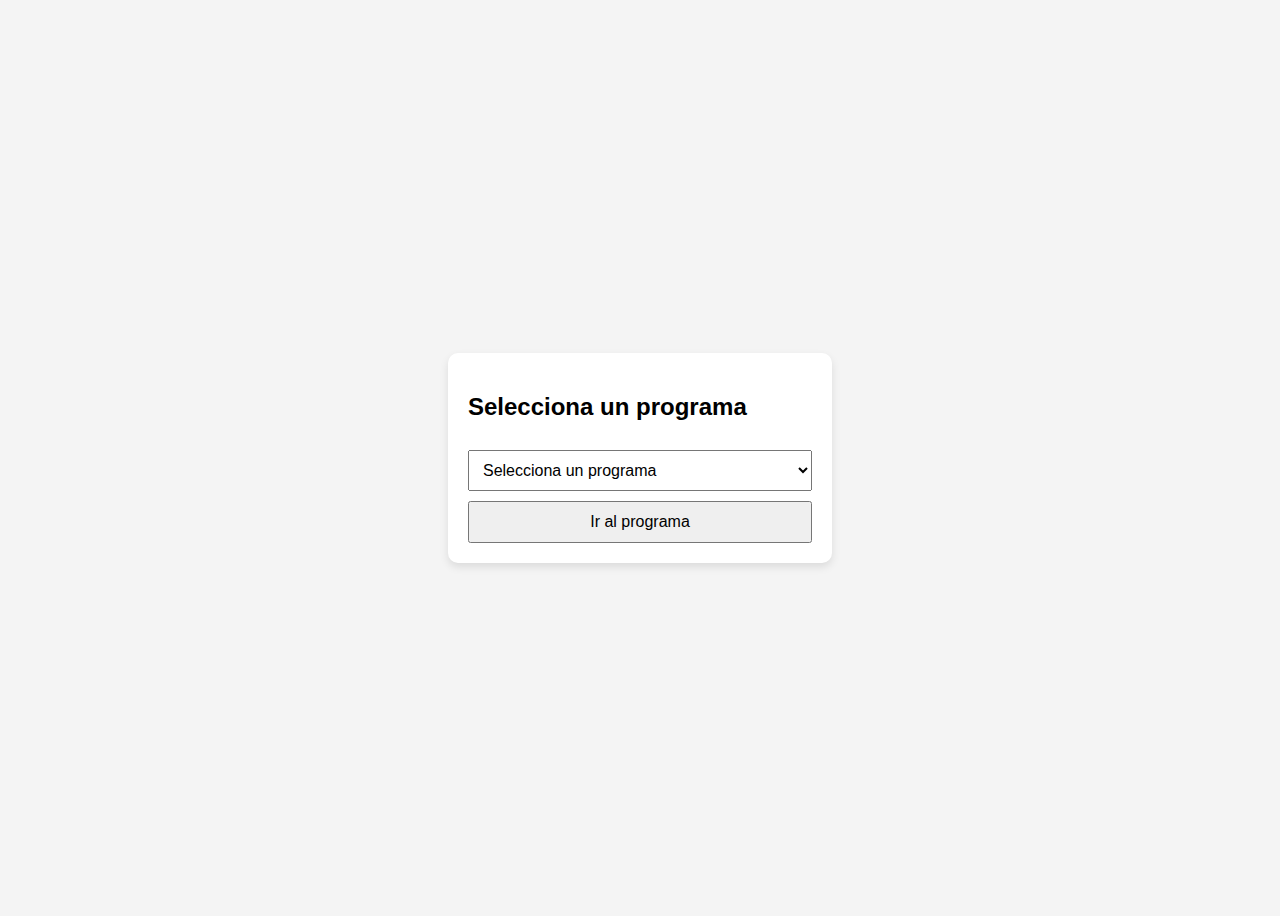
<file: index.html>
<!DOCTYPE html>
<html lang="es">
<head>
    <meta charset="UTF-8">
    <meta name="viewport" content="width=device-width, initial-scale=1.0">
    <title>Menú de Programas</title>
    <style>
        body {
            font-family: Arial, sans-serif;
            background-color: #f4f4f4;
            display: flex;
            justify-content: center;
            align-items: center;
            height: 100vh;
        }
        .menu-container {
            background-color: #fff;
            padding: 20px;
            border-radius: 10px;
            box-shadow: 0 4px 8px rgba(0, 0, 0, 0.1);
        }
        select, button {
            padding: 10px;
            margin-top: 10px;
            font-size: 16px;
            width: 100%;
        }
    </style>
</head>
<body>

    <div class="menu-container">
        <h2>Selecciona un programa</h2>

        <!-- Lista desplegable -->
        <select id="programSelect">
            <option value="#">Selecciona un programa</option>
            <option value="program1.html">Programa 1</option>
            <option value="program2.html">Programa 2</option>
            <option value="program3.html">Programa 3</option>
            <option value="program4.html">Programa 4</option>
            <option value="program5.html">Programa 5</option>
            <option value="program6.html">Programa 6</option>
            <option value="program7.html">Programa 7</option>
            <option value="program8.html">Programa 8</option>
            <option value="program9.html">Programa 9</option>
            <option value="program10.html">Programa 10</option>
        </select>

        <!-- Botón de redirección -->
        <button onclick="redirect()">Ir al programa</button>
    </div>

    <script>
        function redirect() {
            // Obtener el valor seleccionado
            const selectedProgram = document.getElementById("programSelect").value;

            // Verificar que se seleccionó un programa válido
            if (selectedProgram !== "#") {
                // Redirigir a la URL del programa seleccionado
                window.location.href = selectedProgram;
            } else {
                alert("Por favor, selecciona un programa.");
            }
        }
    </script>

</body>
</html>
</file>
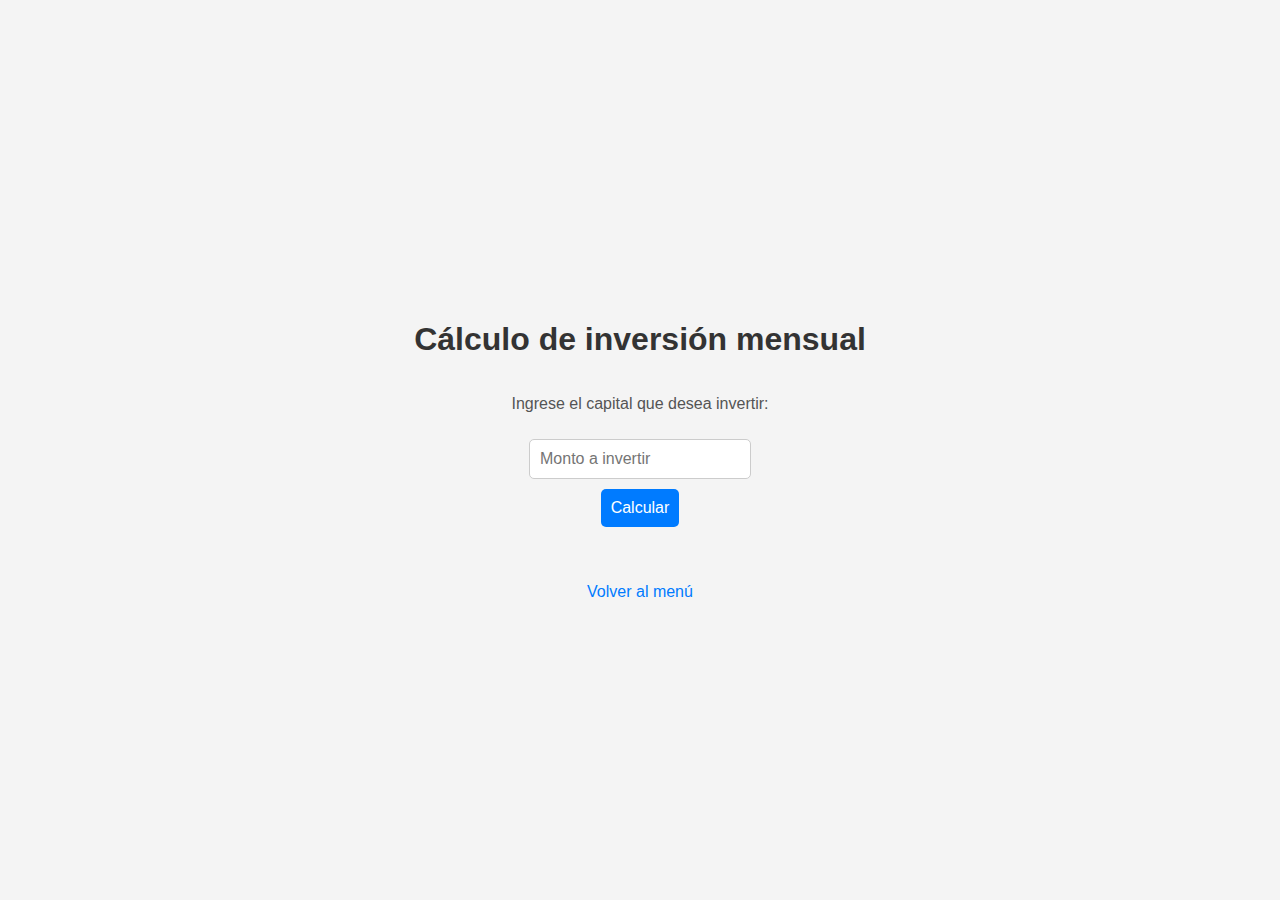
<file: program1.html>
<!DOCTYPE html>
<html lang="es">
<head>
    <meta charset="UTF-8">
    <meta name="viewport" content="width=device-width, initial-scale=1.0">
    <title>Programa 1 - Inversión Bancaria</title>
    <link rel="stylesheet" href="styles.css">
</head>
<body>
    <h1>Cálculo de inversión mensual</h1>
    <p>Ingrese el capital que desea invertir:</p>
    <input type="text" id="capitalInput" placeholder="Monto a invertir">
    <button onclick="calcularInversion()">Calcular</button>

    <p id="resultado"></p>

    <a href="index.html">Volver al menú</a>

    <script src="program1.js"></script>
</body>
</html>
</file>
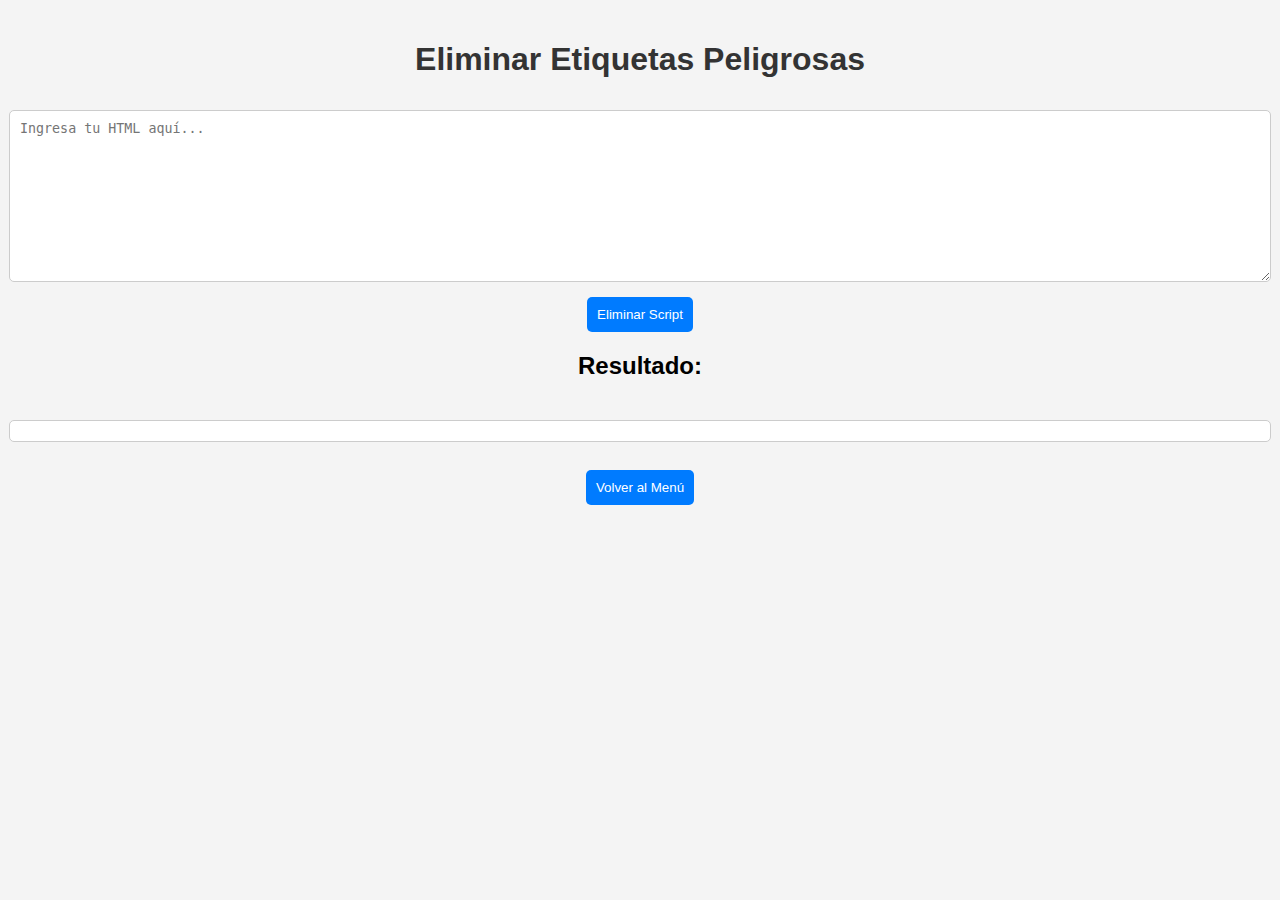
<file: program10.html>
<!DOCTYPE html>
<html lang="es">
<head>
    <meta charset="UTF-8">
    <meta name="viewport" content="width=device-width, initial-scale=1.0">
    <title>Programa 10 - Eliminar Etiquetas Peligrosas</title>
    <link rel="stylesheet" href="styles9.css">
</head>
<body>
    <h1>Eliminar Etiquetas Peligrosas</h1>
    
    <textarea id="inputHTML" rows="10" cols="50" placeholder="Ingresa tu HTML aquí..."></textarea>
    
    <button onclick="eliminarEtiquetas()">Eliminar Script</button>

    <h2>Resultado:</h2>
    <pre id="resultado"></pre>

    <button onclick="window.location.href='index.html'">Volver al Menú</button>

    <script src="program10.js"></script>
</body>
</html>
</file>
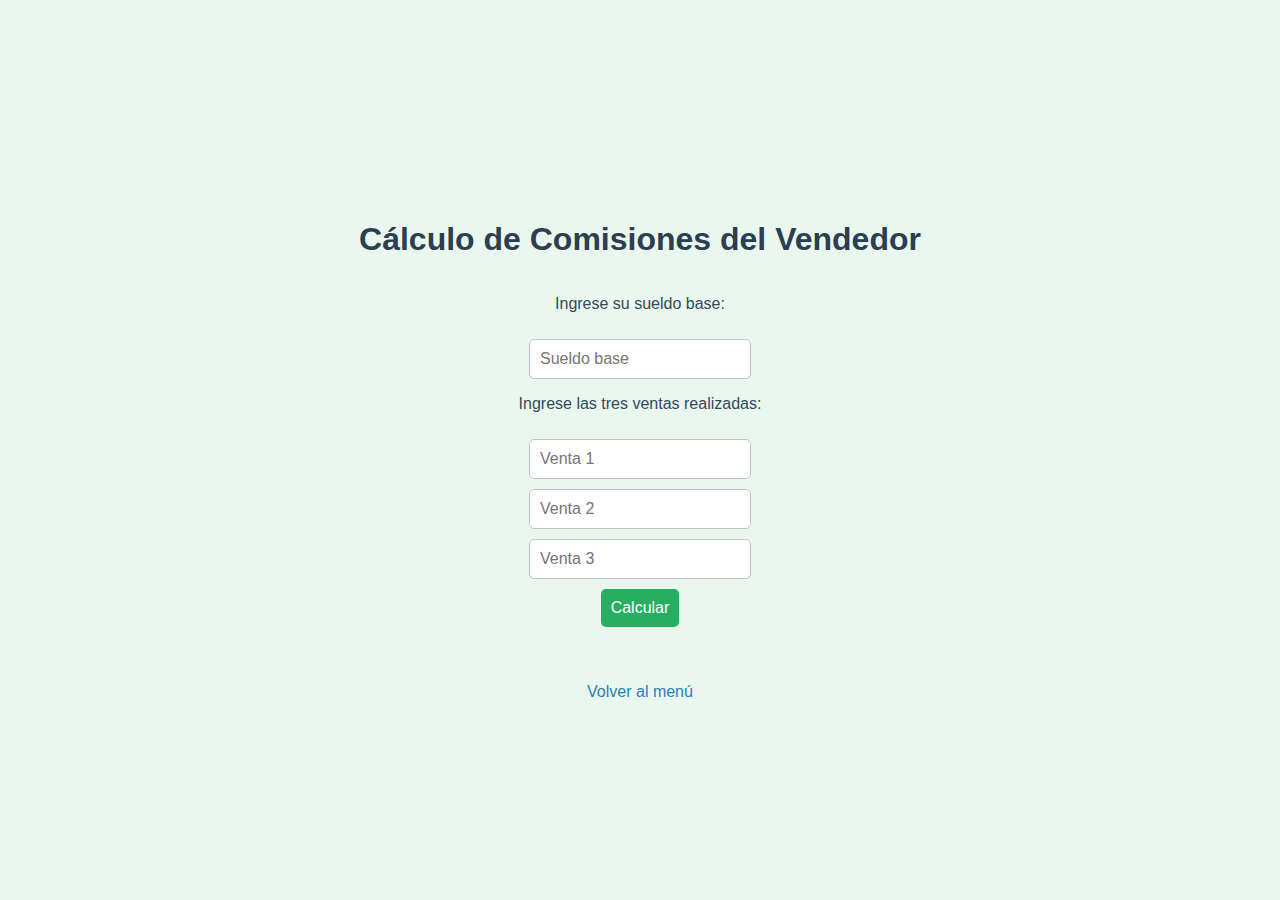
<file: program2.html>
<!DOCTYPE html>
<html lang="es">
<head>
    <meta charset="UTF-8">
    <meta name="viewport" content="width=device-width, initial-scale=1.0">
    <title>Programa 2 - Cálculo de Comisiones</title>
    <link rel="stylesheet" href="styles1.css">
</head>
<body>
    <h1>Cálculo de Comisiones del Vendedor</h1>
    <p>Ingrese su sueldo base:</p>
    <input type="text" id="sueldoBaseInput" placeholder="Sueldo base">
    
    <p>Ingrese las tres ventas realizadas:</p>
    <input type="text" id="venta1Input" placeholder="Venta 1">
    <input type="text" id="venta2Input" placeholder="Venta 2">
    <input type="text" id="venta3Input" placeholder="Venta 3">

    <button onclick="calcularComisiones()">Calcular</button>

    <p id="resultado"></p>

    <a href="index.html">Volver al menú</a>

    <script src="program2.js"></script>
</body>
</html>
</file>
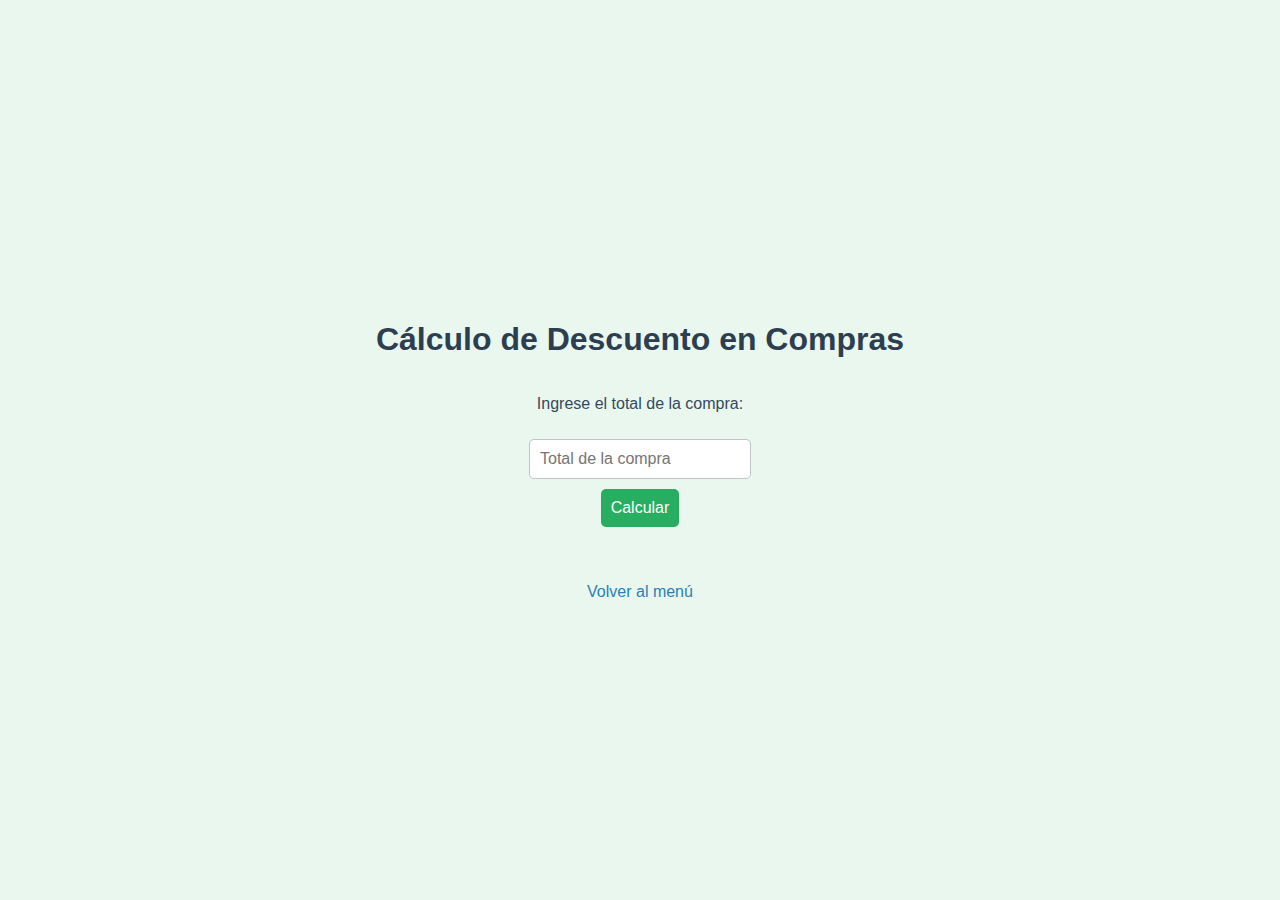
<file: program3.html>
<!DOCTYPE html>
<html lang="es">
<head>
    <meta charset="UTF-8">
    <meta name="viewport" content="width=device-width, initial-scale=1.0">
    <title>Programa 3 - Cálculo de Descuento</title>
    <link rel="stylesheet" href="styles2.css">
</head>
<body>
    <h1>Cálculo de Descuento en Compras</h1>
    <p>Ingrese el total de la compra:</p>
    <input type="text" id="totalCompraInput" placeholder="Total de la compra">
    
    <button onclick="calcularDescuento()">Calcular</button>

    <p id="resultado"></p>

    <a href="index.html">Volver al menú</a>

    <script src="program3.js"></script>
</body>
</html>
</file>
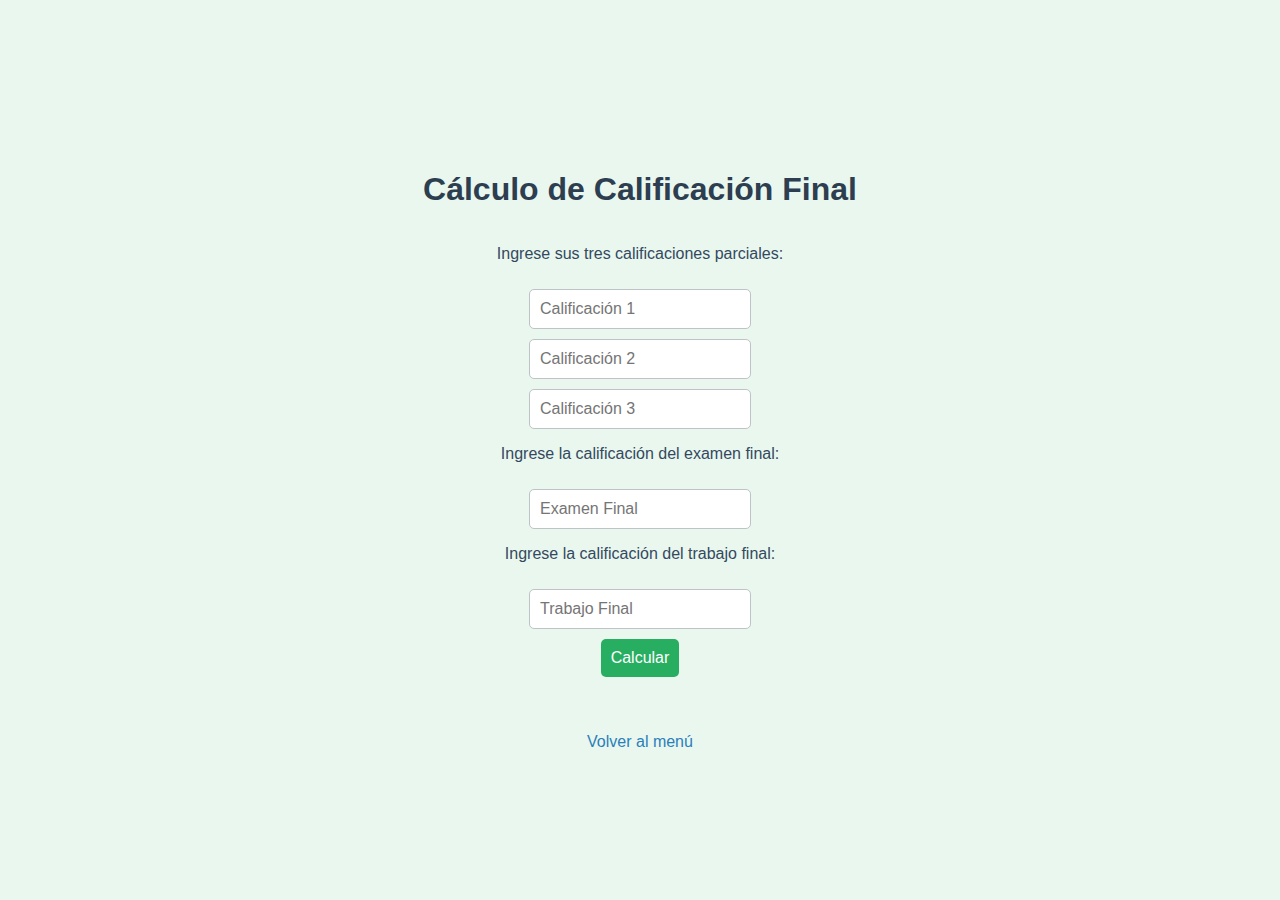
<file: program4.html>
<!DOCTYPE html>
<html lang="es">
<head>
    <meta charset="UTF-8">
    <meta name="viewport" content="width=device-width, initial-scale=1.0">
    <title>Programa 4 - Cálculo de Calificación Final</title>
    <link rel="stylesheet" href="styles3.css">
</head>
<body>
    <h1>Cálculo de Calificación Final</h1>
    
    <p>Ingrese sus tres calificaciones parciales:</p>
    <input type="text" id="calificacion1" placeholder="Calificación 1">
    <input type="text" id="calificacion2" placeholder="Calificación 2">
    <input type="text" id="calificacion3" placeholder="Calificación 3">

    <p>Ingrese la calificación del examen final:</p>
    <input type="text" id="examenFinal" placeholder="Examen Final">

    <p>Ingrese la calificación del trabajo final:</p>
    <input type="text" id="trabajoFinal" placeholder="Trabajo Final">

    <button onclick="calcularCalificacionFinal()">Calcular</button>

    <p id="resultado"></p>

    <a href="index.html">Volver al menú</a>

    <script src="program4.js"></script>
</body>
</html>
</file>
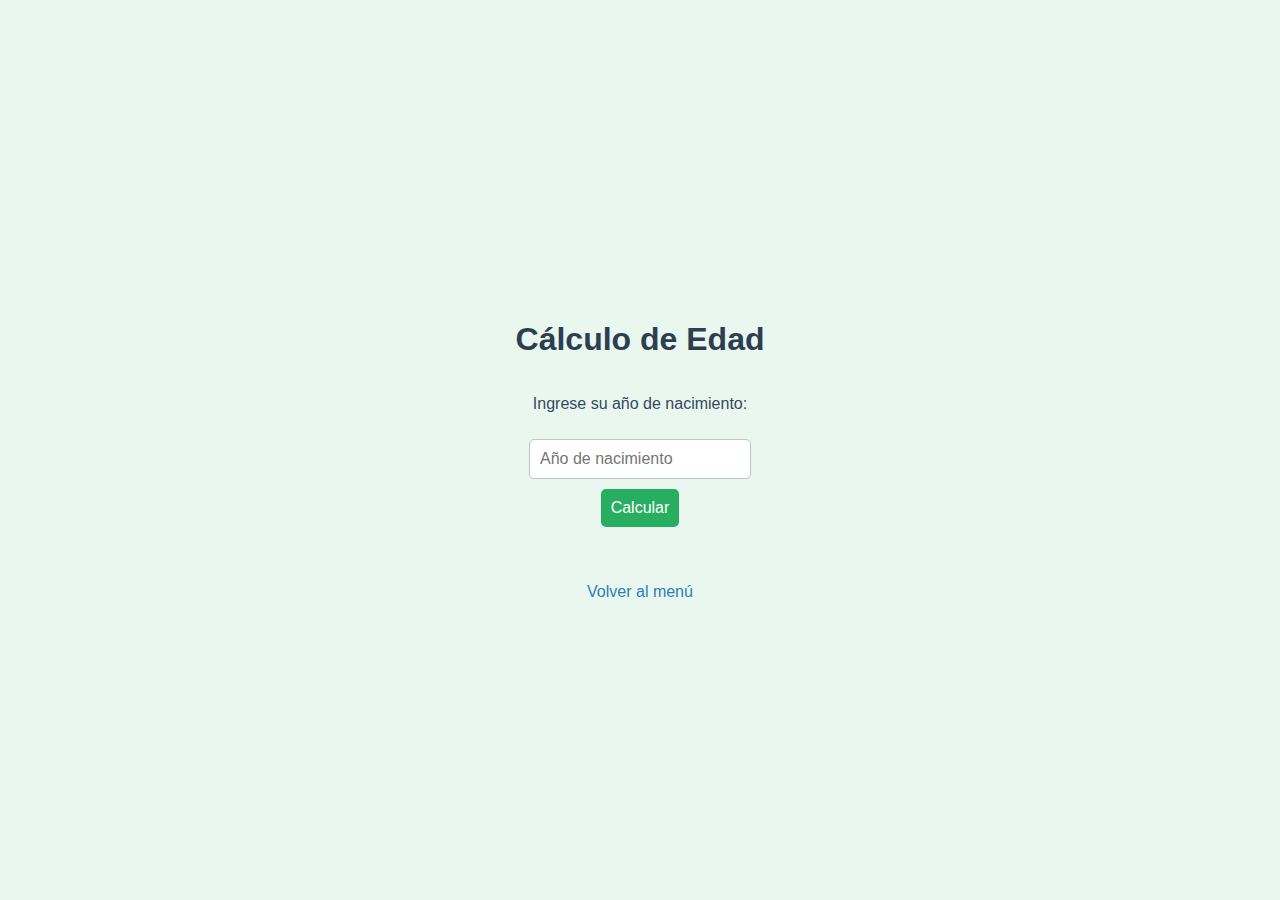
<file: program5.html>
<!DOCTYPE html>
<html lang="es">
<head>
    <meta charset="UTF-8">
    <meta name="viewport" content="width=device-width, initial-scale=1.0">
    <title>Programa 5 - Cálculo de Edad</title>
    <link rel="stylesheet" href="styles4.css">
</head>
<body>
    <h1>Cálculo de Edad</h1>
    
    <p>Ingrese su año de nacimiento:</p>
    <input type="text" id="anioNacimiento" placeholder="Año de nacimiento">
    
    <button onclick="calcularEdad()">Calcular</button>

    <p id="resultado"></p>

    <a href="index.html">Volver al menú</a>

    <script src="program5.js"></script>
</body>
</html>
</file>
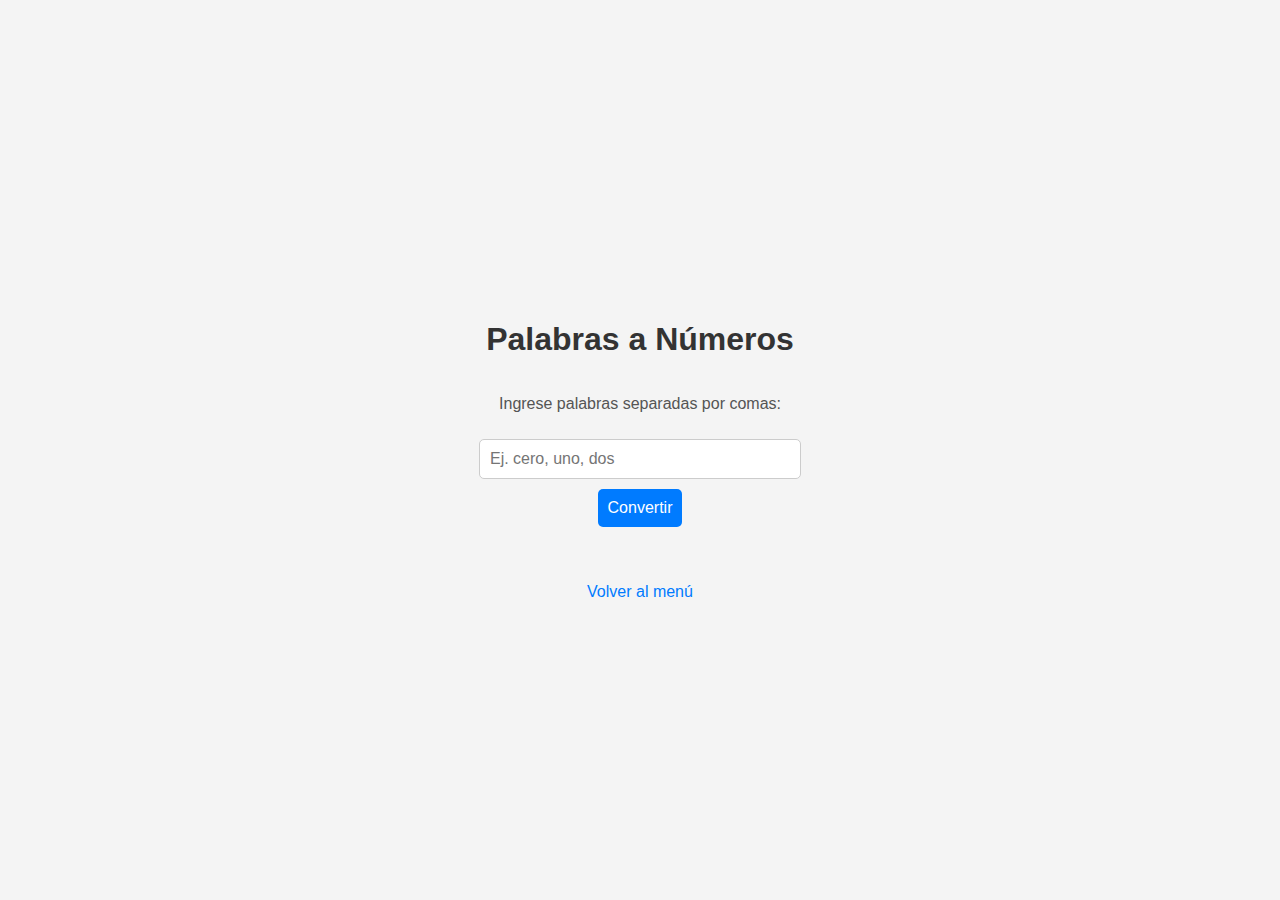
<file: program6.html>
<!DOCTYPE html>
<html lang="es">
<head>
    <meta charset="UTF-8">
    <meta name="viewport" content="width=device-width, initial-scale=1.0">
    <title>Programa 6 - Palabras a Números</title>
    <link rel="stylesheet" href="styles5.css">
</head>
<body>
    <h1>Palabras a Números</h1>
    
    <p>Ingrese palabras separadas por comas:</p>
    <input type="text" id="entrada" placeholder="Ej. cero, uno, dos">
    
    <button onclick="palabrasANumeros()">Convertir</button>

    <p id="resultado"></p>

    <a href="index.html">Volver al menú</a>

    <script src="program6.js"></script>
</body>
</html>
</file>
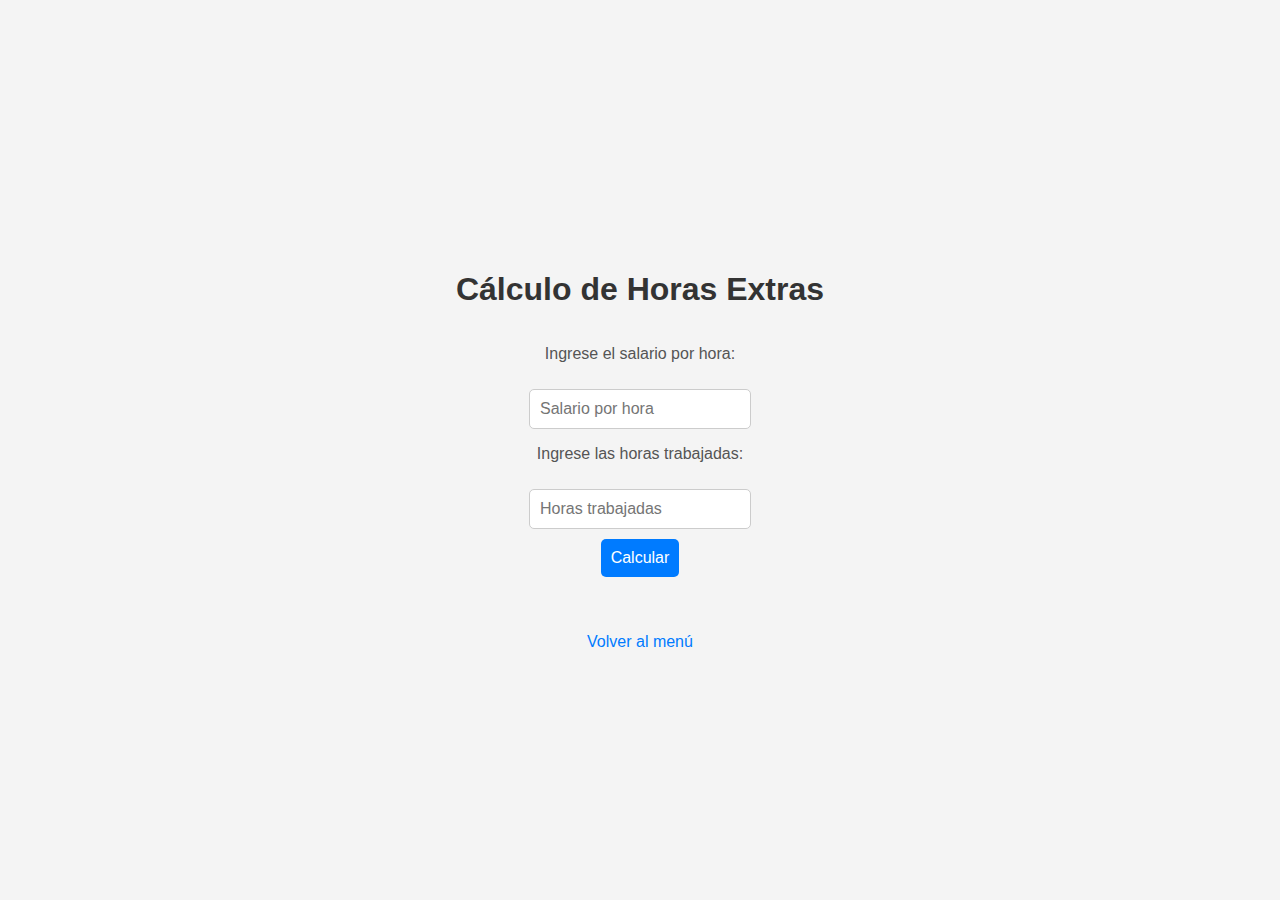
<file: program7.html>
<!DOCTYPE html>
<html lang="es">
<head>
    <meta charset="UTF-8">
    <meta name="viewport" content="width=device-width, initial-scale=1.0">
    <title>Programa 7 - Cálculo de Horas Extras</title>
    <link rel="stylesheet" href="styles6.css">
</head>
<body>
    <h1>Cálculo de Horas Extras</h1>
    
    <p>Ingrese el salario por hora:</p>
    <input type="text" id="salarioPorHora" placeholder="Salario por hora">
    
    <p>Ingrese las horas trabajadas:</p>
    <input type="text" id="horasTrabajadas" placeholder="Horas trabajadas">
    
    <button onclick="calcularHorasExtras()">Calcular</button>

    <p id="resultado"></p>

    <a href="index.html">Volver al menú</a>

    <script src="program7.js"></script>
</body>
</html>
</file>
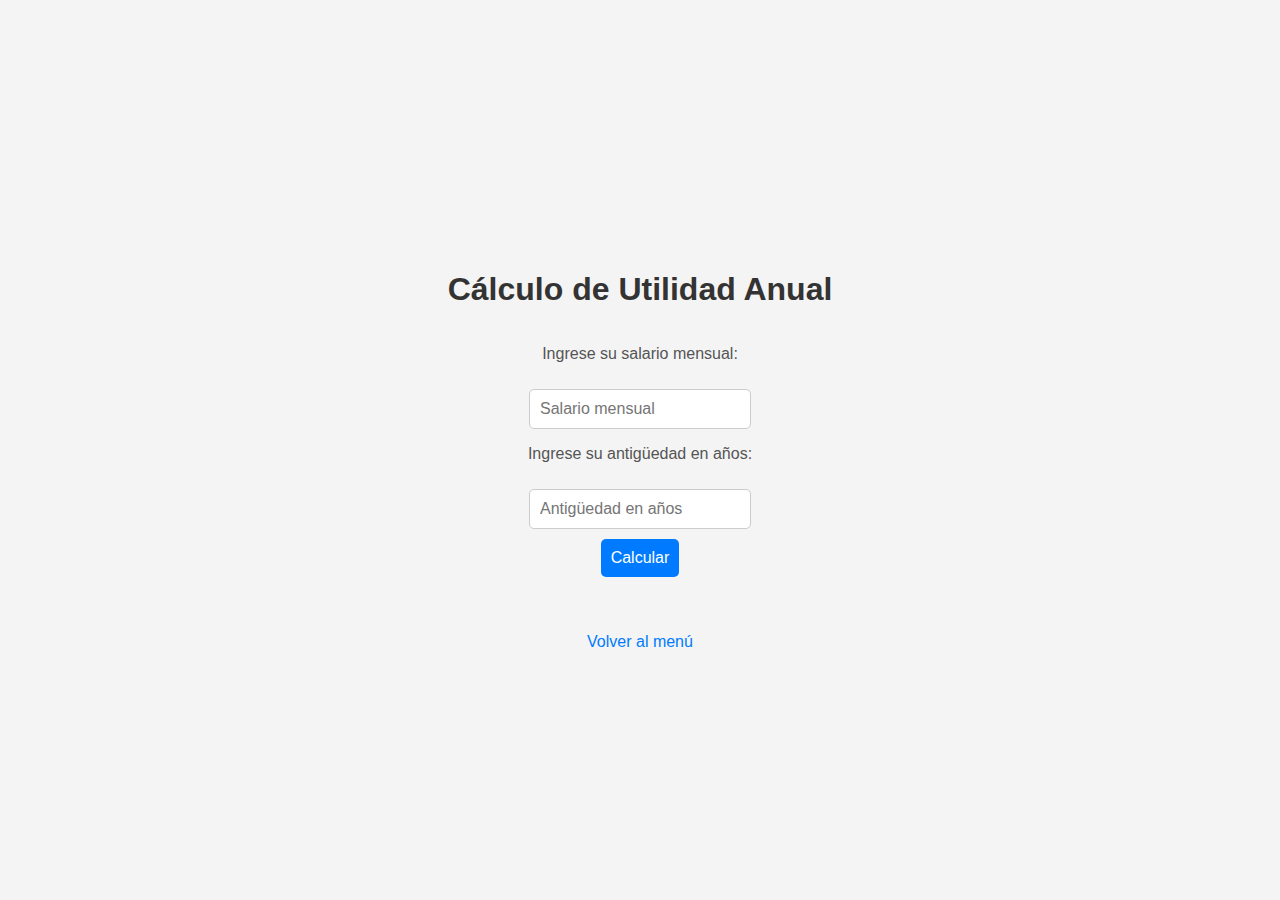
<file: program8.html>
<!DOCTYPE html>
<html lang="es">
<head>
    <meta charset="UTF-8">
    <meta name="viewport" content="width=device-width, initial-scale=1.0">
    <title>Programa 8 - Cálculo de Utilidad</title>
    <link rel="stylesheet" href="styles7.css">
</head>
<body>
    <h1>Cálculo de Utilidad Anual</h1>
    
    <p>Ingrese su salario mensual:</p>
    <input type="text" id="salarioMensual" placeholder="Salario mensual">
    
    <p>Ingrese su antigüedad en años:</p>
    <input type="text" id="antiguedad" placeholder="Antigüedad en años">
    
    <button onclick="calcularUtilidad()">Calcular</button>

    <p id="resultado"></p>

    <a href="index.html">Volver al menú</a>

    <script src="program8.js"></script>
</body>
</html>
</file>
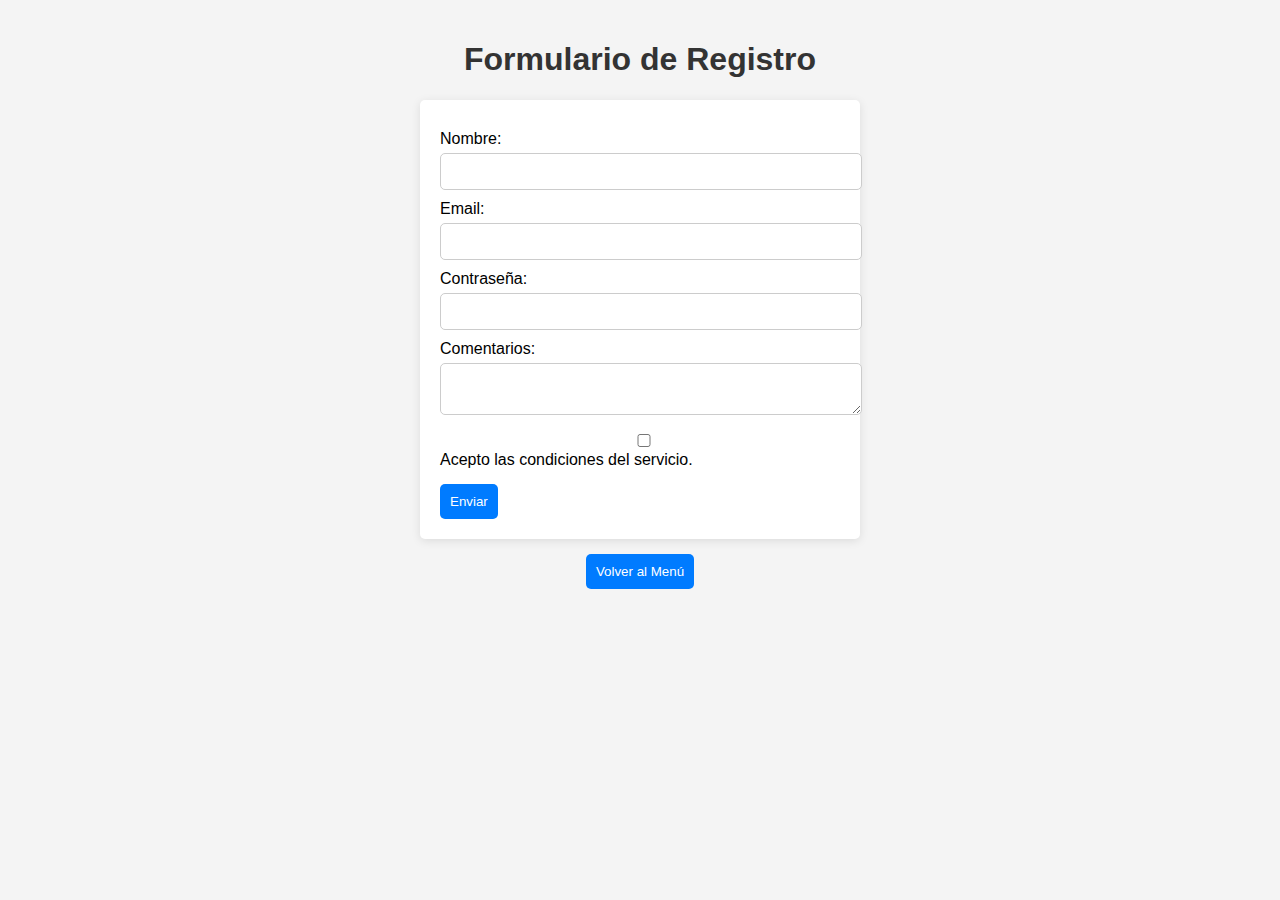
<file: program9.html>
<!DOCTYPE html>
<html lang="es">
<head>
    <meta charset="UTF-8">
    <meta name="viewport" content="width=device-width, initial-scale=1.0">
    <title>Programa 9 - Validación de Formulario</title>
    <link rel="stylesheet" href="styles8.css">
</head>
<body>
    <h1>Formulario de Registro</h1>
    <form id="registroForm">
        <label for="nombre">Nombre:</label>
        <input type="text" id="nombre" required>

        <label for="email">Email:</label>
        <input type="email" id="email" required>

        <label for="password">Contraseña:</label>
        <input type="password" id="password" required>

        <label for="comentarios">Comentarios:</label>
        <textarea id="comentarios" maxlength="50" required></textarea> <!-- Corregido el cierre de la etiqueta -->

        <label>
            <input type="checkbox" id="terminos" required>
            Acepto las condiciones del servicio.
        </label>

        <button type="submit">Enviar</button>
    </form>

    <button onclick="window.location.href='index.html'">Volver al Menú</button> <!-- Botón agregado -->

    <script src="program9.js"></script>
</body>
</html>
</file>
<file: styles.css>
body {
    font-family: Arial, sans-serif;
    background-color: #f4f4f4;
    display: flex;
    flex-direction: column;
    align-items: center;
    justify-content: center;
    height: 100vh;
    margin: 0;
}

h1 {
    color: #333;
}

p {
    color: #555;
}

input {
    padding: 10px;
    margin-top: 10px;
    font-size: 16px;
    width: 200px;
    border: 1px solid #ccc;
    border-radius: 5px;
}

button {
    padding: 10px;
    margin-top: 10px;
    font-size: 16px;
    background-color: #007BFF;
    color: white;
    border: none;
    border-radius: 5px;
    cursor: pointer;
}

button:hover {
    background-color: #0056b3;
}

#resultado {
    margin-top: 20px;
    font-weight: bold;
    color: #007BFF;
}

a {
    margin-top: 20px;
    text-decoration: none;
    color: #007BFF;
}

a:hover {
    text-decoration: underline;
}
</file>
<file: styles9.css>
body {
    font-family: Arial, sans-serif;
    background-color: #f4f4f4;
    display: flex;
    flex-direction: column;
    align-items: center;
    justify-content: center;
    height: auto;
    margin: 0;
    padding: 20px;
}

h1 {
    color: #333;
}

textarea {
    width: 100%;
    padding: 10px;
    margin-top: 10px;
    border: 1px solid #ccc;
    border-radius: 5px;
}

button {
    margin-top: 15px;
    padding: 10px;
    background-color: #007BFF;
    color: white;
    border: none;
    border-radius: 5px;
    cursor: pointer;
}

button:hover {
    background-color: #0056b3;
}

pre {
    background: white;
    padding: 10px;
    border-radius: 5px;
    border: 1px solid #ccc;
    margin-top: 20px;
    width: 100%;
    overflow-x: auto;
}
</file>
<file: styles1.css>
body {
    font-family: Arial, sans-serif;
    background-color: #e9f7ef;
    display: flex;
    flex-direction: column;
    align-items: center;
    justify-content: center;
    height: 100vh;
    margin: 0;
}

h1 {
    color: #2c3e50;
}

p {
    color: #34495e;
}

input {
    padding: 10px;
    margin-top: 10px;
    font-size: 16px;
    width: 200px;
    border: 1px solid #bdc3c7;
    border-radius: 5px;
}

button {
    padding: 10px;
    margin-top: 10px;
    font-size: 16px;
    background-color: #27ae60;
    color: white;
    border: none;
    border-radius: 5px;
    cursor: pointer;
}

button:hover {
    background-color: #2ecc71;
}

#resultado {
    margin-top: 20px;
    font-weight: bold;
    color: #27ae60;
}

a {
    margin-top: 20px;
    text-decoration: none;
    color: #2980b9;
}

a:hover {
    text-decoration: underline;
}
</file>
<file: styles2.css>
body {
    font-family: Arial, sans-serif;
    background-color: #e9f7ef;
    display: flex;
    flex-direction: column;
    align-items: center;
    justify-content: center;
    height: 100vh;
    margin: 0;
}

h1 {
    color: #2c3e50;
}

p {
    color: #34495e;
}

input {
    padding: 10px;
    margin-top: 10px;
    font-size: 16px;
    width: 200px;
    border: 1px solid #bdc3c7;
    border-radius: 5px;
}

button {
    padding: 10px;
    margin-top: 10px;
    font-size: 16px;
    background-color: #27ae60;
    color: white;
    border: none;
    border-radius: 5px;
    cursor: pointer;
}

button:hover {
    background-color: #2ecc71;
}

#resultado {
    margin-top: 20px;
    font-weight: bold;
    color: #27ae60;
}

a {
    margin-top: 20px;
    text-decoration: none;
    color: #2980b9;
}

a:hover {
    text-decoration: underline;
}
</file>
<file: styles3.css>
body {
    font-family: Arial, sans-serif;
    background-color: #e9f7ef;
    display: flex;
    flex-direction: column;
    align-items: center;
    justify-content: center;
    height: 100vh;
    margin: 0;
}

h1 {
    color: #2c3e50;
}

p {
    color: #34495e;
}

input {
    padding: 10px;
    margin-top: 10px;
    font-size: 16px;
    width: 200px;
    border: 1px solid #bdc3c7;
    border-radius: 5px;
}

button {
    padding: 10px;
    margin-top: 10px;
    font-size: 16px;
    background-color: #27ae60;
    color: white;
    border: none;
    border-radius: 5px;
    cursor: pointer;
}

button:hover {
    background-color: #2ecc71;
}

#resultado {
    margin-top: 20px;
    font-weight: bold;
    color: #27ae60;
}

a {
    margin-top: 20px;
    text-decoration: none;
    color: #2980b9;
}

a:hover {
    text-decoration: underline;
}
</file>
<file: styles4.css>
body {
    font-family: Arial, sans-serif;
    background-color: #e9f7ef;
    display: flex;
    flex-direction: column;
    align-items: center;
    justify-content: center;
    height: 100vh;
    margin: 0;
}

h1 {
    color: #2c3e50;
}

p {
    color: #34495e;
}

input {
    padding: 10px;
    margin-top: 10px;
    font-size: 16px;
    width: 200px;
    border: 1px solid #bdc3c7;
    border-radius: 5px;
}

button {
    padding: 10px;
    margin-top: 10px;
    font-size: 16px;
    background-color: #27ae60;
    color: white;
    border: none;
    border-radius: 5px;
    cursor: pointer;
}

button:hover {
    background-color: #2ecc71;
}

#resultado {
    margin-top: 20px;
    font-weight: bold;
    color: #27ae60;
}

a {
    margin-top: 20px;
    text-decoration: none;
    color: #2980b9;
}

a:hover {
    text-decoration: underline;
}
</file>
<file: styles5.css>
body {
    font-family: Arial, sans-serif;
    background-color: #f4f4f4;
    display: flex;
    flex-direction: column;
    align-items: center;
    justify-content: center;
    height: 100vh;
    margin: 0;
}

h1 {
    color: #333;
}

p {
    color: #555;
}

input {
    padding: 10px;
    margin-top: 10px;
    font-size: 16px;
    width: 300px;
    border: 1px solid #ccc;
    border-radius: 5px;
}

button {
    padding: 10px;
    margin-top: 10px;
    font-size: 16px;
    background-color: #007BFF;
    color: white;
    border: none;
    border-radius: 5px;
    cursor: pointer;
}

button:hover {
    background-color: #0056b3;
}

#resultado {
    margin-top: 20px;
    font-weight: bold;
    color: #007BFF;
}

a {
    margin-top: 20px;
    text-decoration: none;
    color: #007BFF;
}

a:hover {
    text-decoration: underline;
}
</file>
<file: styles6.css>
body {
    font-family: Arial, sans-serif;
    background-color: #f4f4f4;
    display: flex;
    flex-direction: column;
    align-items: center;
    justify-content: center;
    height: 100vh;
    margin: 0;
}

h1 {
    color: #333;
}

p {
    color: #555;
}

input {
    padding: 10px;
    margin-top: 10px;
    font-size: 16px;
    width: 200px;
    border: 1px solid #ccc;
    border-radius: 5px;
}

button {
    padding: 10px;
    margin-top: 10px;
    font-size: 16px;
    background-color: #007BFF;
    color: white;
    border: none;
    border-radius: 5px;
    cursor: pointer;
}

button:hover {
    background-color: #0056b3;
}

#resultado {
    margin-top: 20px;
    font-weight: bold;
    color: #007BFF;
}

a {
    margin-top: 20px;
    text-decoration: none;
    color: #007BFF;
}

a:hover {
    text-decoration: underline;
}
</file>
<file: styles7.css>
body {
    font-family: Arial, sans-serif;
    background-color: #f4f4f4;
    display: flex;
    flex-direction: column;
    align-items: center;
    justify-content: center;
    height: 100vh;
    margin: 0;
}

h1 {
    color: #333;
}

p {
    color: #555;
}

input {
    padding: 10px;
    margin-top: 10px;
    font-size: 16px;
    width: 200px;
    border: 1px solid #ccc;
    border-radius: 5px;
}

button {
    padding: 10px;
    margin-top: 10px;
    font-size: 16px;
    background-color: #007BFF;
    color: white;
    border: none;
    border-radius: 5px;
    cursor: pointer;
}

button:hover {
    background-color: #0056b3;
}

#resultado {
    margin-top: 20px;
    font-weight: bold;
    color: #007BFF;
}

a {
    margin-top: 20px;
    text-decoration: none;
    color: #007BFF;
}

a:hover {
    text-decoration: underline;
}
</file>
<file: styles8.css>
body {
    font-family: Arial, sans-serif;
    background-color: #f4f4f4;
    display: flex;
    flex-direction: column;
    align-items: center;
    justify-content: center;
    height: auto; /* Cambiado para permitir más espacio */
    margin: 0;
    padding: 20px; /* Agregado para un mejor espaciado */
}

h1 {
    color: #333;
}

form {
    background: white;
    padding: 20px;
    border-radius: 5px;
    box-shadow: 0 2px 10px rgba(0, 0, 0, 0.1);
    width: 100%; /* Para que ocupe todo el ancho disponible */
    max-width: 400px; /* Ancho máximo del formulario */
}

label {
    display: block;
    margin-top: 10px;
}

input, textarea {
    width: 100%;
    padding: 10px;
    margin-top: 5px;
    border: 1px solid #ccc;
    border-radius: 5px;
}

button {
    margin-top: 15px;
    padding: 10px;
    background-color: #007BFF;
    color: white;
    border: none;
    border-radius: 5px;
    cursor: pointer;
}

button:hover {
    background-color: #0056b3;
}
</file>
